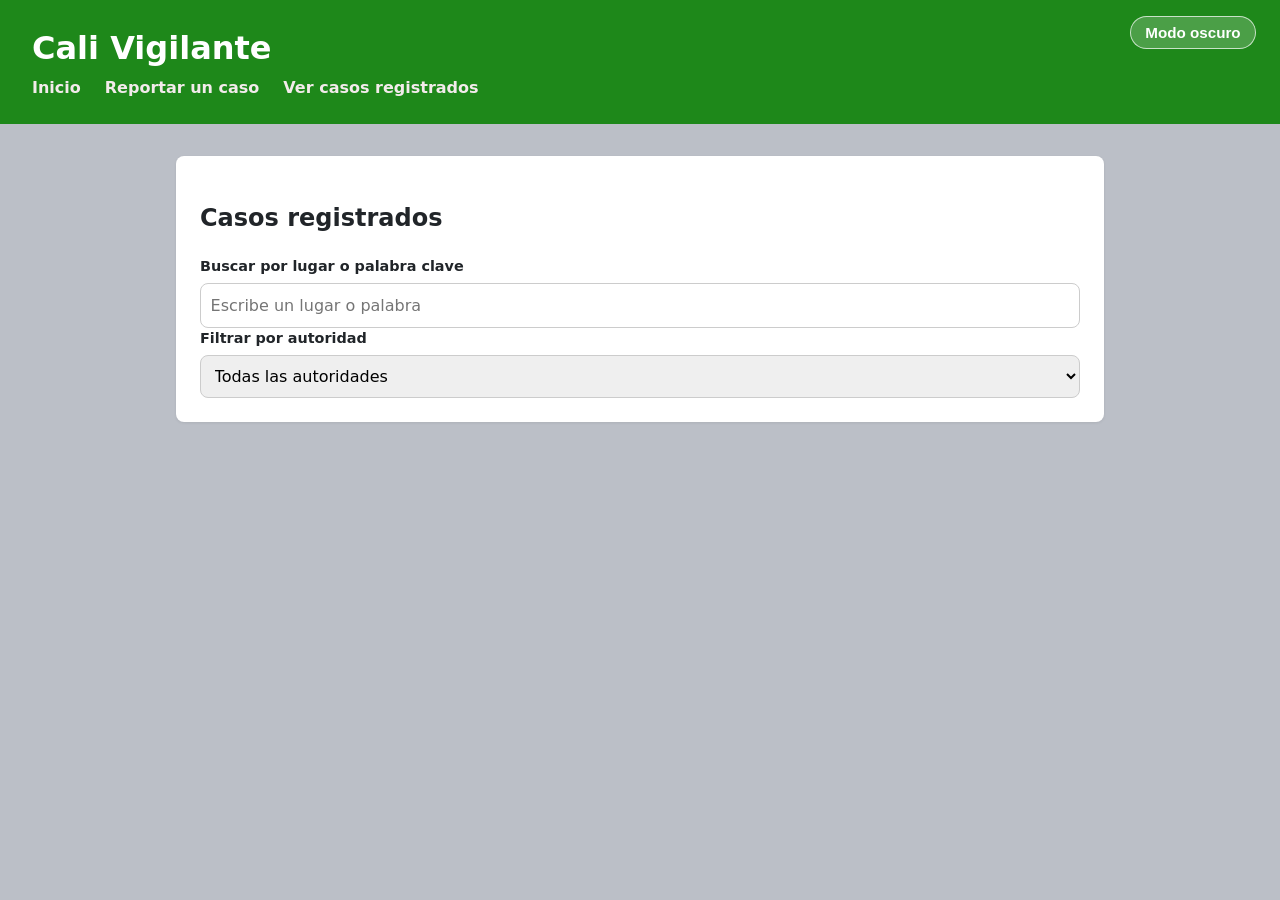
<file: CaliVigilantes/casos.html>
<!DOCTYPE html>
<html lang="es">
<head>
  <meta charset="UTF-8">
  <meta name="viewport" content="width=device-width, initial-scale=1.0">
  <title>Casos registrados</title>
  <link rel="stylesheet" href="styles.css">
</head>
<body>
  <header class="site-header">
    <h1>Cali Vigilante</h1>

    <button id="boton-tema" class="boton-tema" type="button">
      Cambiar Tema
    </button>

    <nav class="main-nav">
      <ul>
        <li><a href="index.html">Inicio</a></li>
        <li><a href="reportar.html">Reportar un caso</a></li>
        <li><a href="casos.html">Ver casos registrados</a></li>
      </ul>
    </nav>
  </header>

  <main>
    <section>
      <h2>Casos registrados</h2>

      <div class="campo">
        <label for="buscador">Buscar por lugar o palabra clave</label>
        <input
          type="search"
          id="buscador"
          placeholder="Escribe un lugar o palabra"
        >
      </div>

      <div class="campo">
        <label for="filtro-autoridad">Filtrar por autoridad</label>
        <select id="filtro-autoridad">
          <option value="">Todas las autoridades</option>
          <option value="Policía Nacional">Policía Nacional</option>
          <option value="ESMAD">ESMAD</option>
          <option value="Ejército">Ejército</option>
          <option value="Otra">Otra</option>
        </select>
      </div>

      <div id="contenedor-casos" class="casos-grid"></div>
    </section>
  </main>

  <script src="script.js"></script>
</body>
</html>
</file>
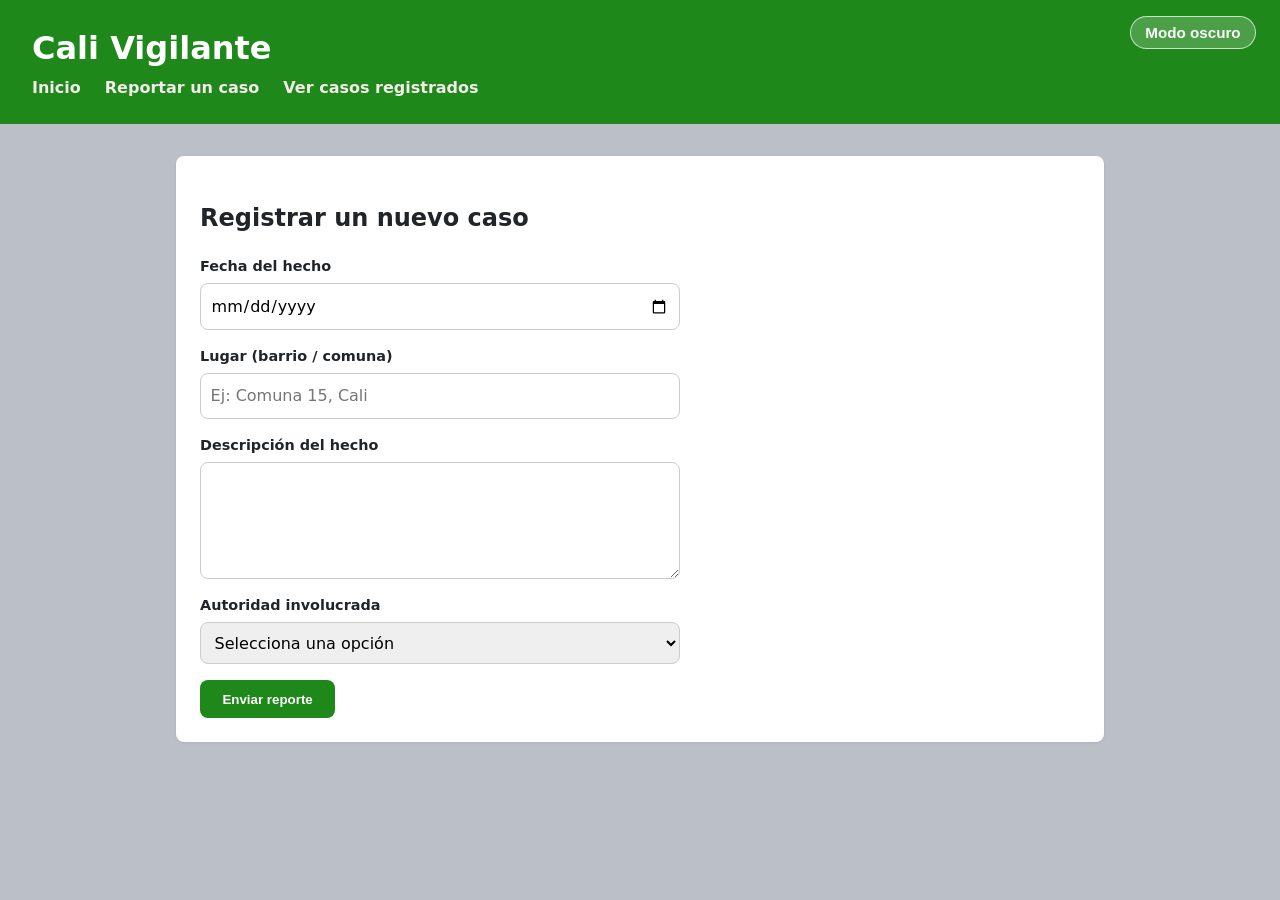
<file: CaliVigilantes/reporte.html>
<!DOCTYPE html>
<html lang="es">
<head>
  <meta charset="UTF-8">
  <meta name="viewport" content="width=device-width, initial-scale=1.0">
  <title>Reportar un caso</title>
  <link rel="stylesheet" href="styles.css">
</head>
<body>
  <header class="site-header">
    <h1>Cali Vigilante</h1>

    <button id="boton-tema" class="boton-tema" type="button">
      Cambiar Tema
    </button>

    <nav class="main-nav">
      <ul>
        <li><a href="index.html">Inicio</a></li>
        <li><a href="reporte.html">Reportar un caso</a></li>
        <li><a href="casos.html">Ver casos registrados</a></li>
      </ul>
    </nav>
  </header>

  <main>
    <section>
      <h2>Registrar un nuevo caso</h2>

      <form id="form-reporte">
        <div class="campo">
          <label for="fecha">Fecha del hecho</label>
          <input type="date" id="fecha" name="fecha" required>
        </div>

        <div class="campo">
          <label for="lugar">Lugar (barrio / comuna)</label>
          <input
            type="text"
            id="lugar"
            name="lugar"
            placeholder="Ej: Comuna 15, Cali"
            minlength="3"
            pattern="[A-Za-zÁÉÍÓÚáéíóúÑñ0-9\s#.,/-]+"
            required
          >
        </div>

        <div class="campo">
          <label for="descripcion">Descripción del hecho</label>
          <textarea
            id="descripcion"
            name="descripcion"
            rows="4"
            minlength="20"
            required
          ></textarea>
        </div>

        <div class="campo">
          <label for="autoridad">Autoridad involucrada</label>
          <select id="autoridad" name="autoridad" required>
            <option value="" selected disabled>Selecciona una opción</option>
            <option value="Policía Nacional">Policía Nacional</option>
            <option value="ESMAD">ESMAD</option>
            <option value="Ejército">Ejército</option>
            <option value="Otra">Otra</option>
          </select>
        </div>

        <button type="submit">Enviar reporte</button>
      </form>
    </section>
  </main>

  <script src="script.js"></script>
</body>
</html>
</file>
<file: CaliVigilantes/styles.css>
:root {
  --color-fondo: #bbbfc7;
  --color-primario: #1e881a;   
  --color-primario-oscuro: #053803;
  --color-texto: #212529;
  --color-tarjeta: #ffffff;
  --radio-borde: 8px;
  --espaciado: 1rem;
}

* {
  box-sizing: border-box;
}

/* Selectores: a que elementos, etiquetas u objetos se aplican estilos */

body.darkmode {
  --color-fondo: #1a1a1a;
  --color-texto: #e0e0e0;
  --color-tarjeta: #2d2d2d;
  --color-primario: #053803;
  --color-primario-oscuro: #0a3d0a;
}


body {
  margin: 0;
  font-family: system-ui, -apple-system, "Segoe UI", sans-serif;
  background-color: var(--color-fondo);
  color: var(--color-texto); 
  line-height: 1.5;
  transition: background-color 0.3s, color 0.3s ease;
}

.boton-tema {
  position: absolute;
  top: 1rem;
  right: 1.5rem;

  background: rgba(255, 255, 255, 0.2);
  border: 1px solid rgba(255, 255, 255, 0.7);
  border-radius: 999px;
  color: white;

  font-size: 0.95rem;
  font-weight: 600;
  padding: 0.45rem 0.9rem;

  cursor: pointer;
  transition: background-color 0.2s ease, transform 0.2s ease;
}

.boton-tema:hover {
  background: rgba(255, 255, 255, 0.35);
  transform: translateY(-2px);
  box-shadow: 0 4px 10px rgba(0, 0, 0, 0.22);
}

.boton-tema:active {
  transform: translateY(0);
}

.boton-tema:focus-visible {
  outline: 3px solid white;
  outline-offset: 3px;
}

.site-header {
  background-color: var(--color-primario);
  color: white;
  padding: 1.5rem 2rem;
}

.site-header h1 {
  margin: 0 0 0.25rem 0;
}

.tagline {
  margin: 0 0 1rem 0;
  opacity: 0.9;
}

.main-nav ul {
  list-style: none;
  display: flex;           /* <-- Flexbox: distribuye los <li> en fila */
  gap: 1.5rem;
  padding: 0;
  margin: 0;
  flex-wrap: wrap;          /* si no caben, pasan a la siguiente línea */
}

.main-nav a {
  color: rgb(243, 235, 235);
  text-decoration: none;
  font-weight: 600;
}

.main-nav a:hover {
  text-decoration: underline;
}

main {
  max-width: 960px;
  margin: 2rem auto;
  padding: 0 1rem;
  display: flex;
  flex-direction: column;
  gap: 2rem;
}

section {
  background-color: var(--color-tarjeta);
  border-radius: var(--radio-borde);
  padding: 1.5rem;
  box-shadow: 0 1px 3px rgba(0,0,0,0.08);
}

#form-reporte {
  display: flex;
  flex-direction: column;
  gap: 1rem;
  max-width: 480px;
}

.campo {
  display: flex;
  flex-direction: column;
  gap: 0.35rem;
}

.campo label {
  font-weight: 600;
  font-size: 0.9rem;
}

.campo input,
.campo textarea,
.campo select {
  padding: 0.6rem;
  border: 1px solid #ccc;
  border-radius: var(--radio-borde);
  font: inherit;
}

button[type="submit"] {
  align-self: flex-start;
  background-color: var(--color-primario);
  color: white;
  border: none;
  padding: 0.7rem 1.4rem;
  border-radius: var(--radio-borde);
  font-weight: 600;
  cursor: pointer;
}

button[type="submit"]:hover {
  background-color: var(--color-primario-oscuro);
}
</file>
